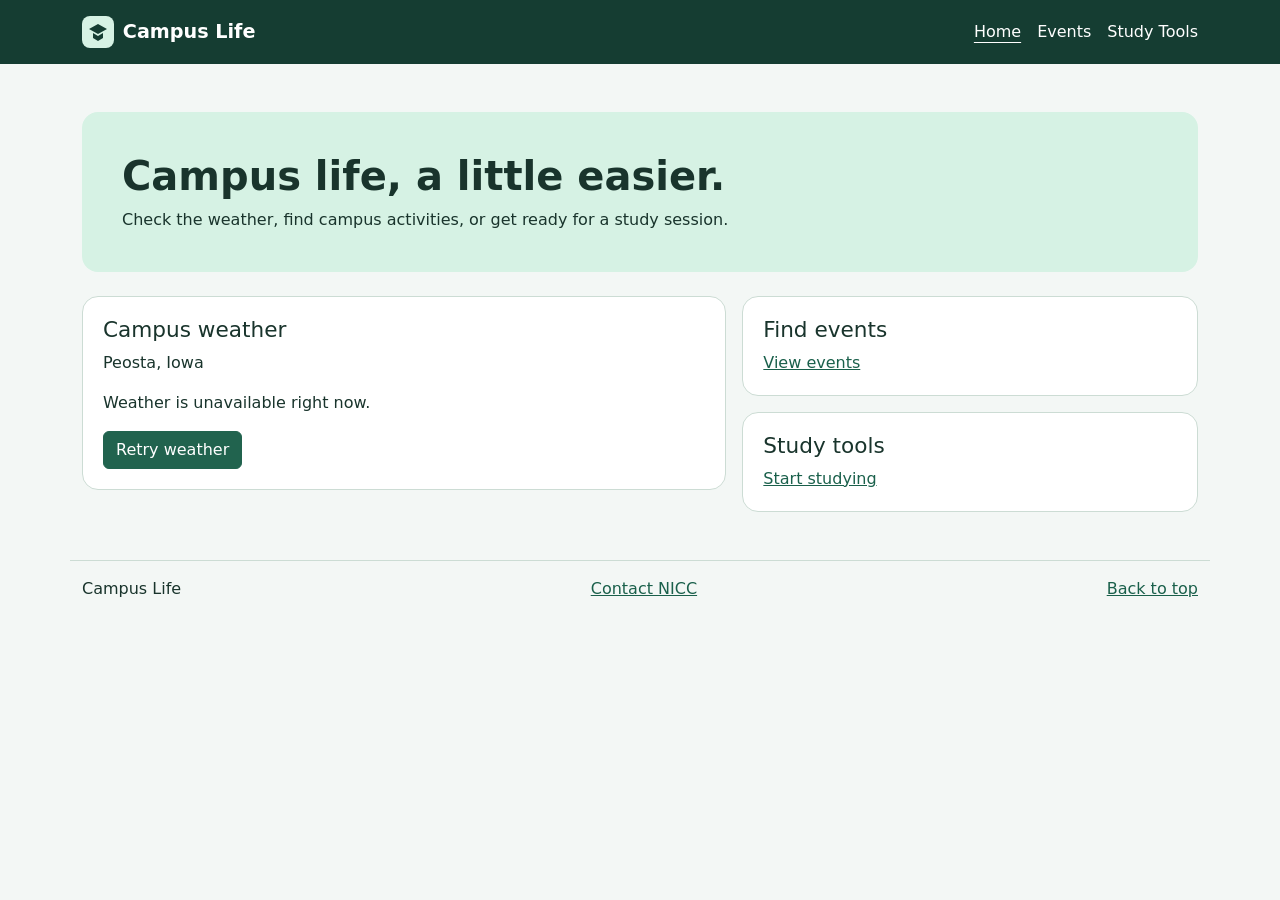
<file: index.html>
<!doctype html>
<html lang="en">
<head>
  <meta charset="utf-8">
  <meta name="viewport" content="width=device-width, initial-scale=1">
  <title>Home | Campus Life</title>
  <link rel="stylesheet" href="https://cdn.jsdelivr.net/npm/bootstrap@5.3.3/dist/css/bootstrap.min.css">
  <link rel="stylesheet" href="css/style.css">
  <script src="js/script.js" defer></script>
</head>
<body id="top">
  <a class="visually-hidden-focusable skip-link" href="#main">Skip to content</a>
  <!-- Each page uses the same navigation. -->
  <header class="site-header">
    <div class="container header-content">
      <a class="brand" href="index.html"><img src="images/campus.svg" alt="" width="32" height="32"> Campus Life</a>
      <nav aria-label="Main navigation"><a href="index.html" aria-current="page">Home</a> <a href="events.html">Events</a> <a href="study.html">Study Tools</a></nav>
    </div>
  </header>
  <main id="main" tabindex="-1" class="container py-4 py-md-5">
    <div class="intro">
      <h1>Campus life, a little easier.</h1>
      <p>Check the weather, find campus activities, or get ready for a study session.</p>
    </div>
    <!-- Bootstrap columns stack on small screens. -->
    <div class="row g-3">
<section class="col-md-7"><div class="panel">
<h2>Campus weather</h2><p class="place">Peosta, Iowa</p>
<p id="weather" role="status">Loading weather…</p>
<button class="btn btn-primary" id="weather-button" type="button">Refresh weather</button>
</div></section>
<section class="col-md-5"><div class="panel mb-3"><h2>Find events</h2><a href="events.html">View events</a></div>
<div class="panel"><h2>Study tools</h2><a href="study.html">Start studying</a></div></section>
    </div>
  </main>
  <footer class="container site-footer">
    <span>Campus Life</span><a href="https://www.nicc.edu/contact/">Contact NICC</a><a href="#top">Back to top</a>
  </footer>
</body>
</html>
</file>
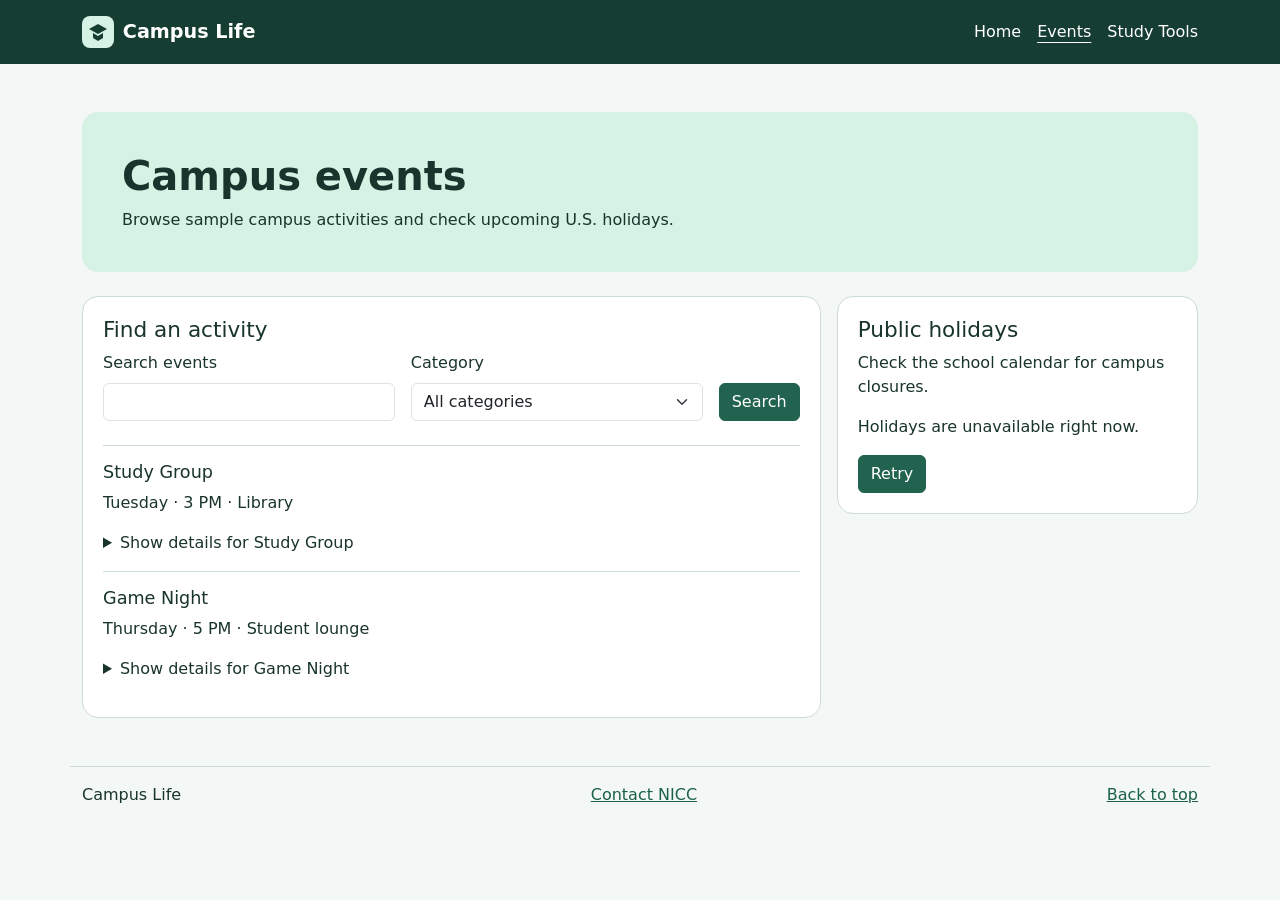
<file: events.html>
<!doctype html>
<html lang="en">
<head>
  <meta charset="utf-8">
  <meta name="viewport" content="width=device-width, initial-scale=1">
  <title>Events | Campus Life</title>
  <link rel="stylesheet" href="https://cdn.jsdelivr.net/npm/bootstrap@5.3.3/dist/css/bootstrap.min.css">
  <link rel="stylesheet" href="css/style.css">
  <script src="js/script.js" defer></script>
</head>
<body id="top">
  <a class="visually-hidden-focusable skip-link" href="#main">Skip to content</a>
  <!-- Each page uses the same navigation. -->
  <header class="site-header">
    <div class="container header-content">
      <a class="brand" href="index.html"><img src="images/campus.svg" alt="" width="32" height="32"> Campus Life</a>
      <nav aria-label="Main navigation"><a href="index.html">Home</a> <a href="events.html" aria-current="page">Events</a> <a href="study.html">Study Tools</a></nav>
    </div>
  </header>
  <main id="main" tabindex="-1" class="container py-4 py-md-5">
    <div class="intro">
      <h1>Campus events</h1>
      <p>Browse sample campus activities and check upcoming U.S. holidays.</p>
    </div>
    <!-- Bootstrap columns stack on small screens. -->
    <div class="row g-3">
<section class="col-lg-8"><div class="panel">
<h2>Find an activity</h2>
<form id="event-form" class="row g-3 align-items-end mb-4">
<div class="col-sm"><label for="event-search" class="form-label">Search events</label><input class="form-control" id="event-search" type="search"></div>
<div class="col-sm"><label for="event-category" class="form-label">Category</label><select id="event-category" class="form-select"><option value="">All categories</option><option>School</option><option>Social</option></select></div>
<div class="col-sm-auto"><button class="btn btn-primary">Search</button></div>
</form>
<p id="event-status" role="status"></p>
<article class="event" data-category="School"><h3>Study Group</h3><p>Tuesday · 3 PM · Library</p><details><summary>Show details for Study Group</summary><p>Bring an assignment or a topic you want to work on with classmates.</p></details></article>
<article class="event" data-category="Social"><h3>Game Night</h3><p>Thursday · 5 PM · Student lounge</p><details><summary>Show details for Game Night</summary><p>Stop by for board games and meet other students.</p></details></article>
</div></section>
<section class="col-lg-4"><div class="panel"><h2>Public holidays</h2><p>Check the school calendar for campus closures.</p><p id="holiday-status" role="status">Loading holidays…</p><ul id="holidays"></ul><button class="btn btn-primary" id="holiday-retry" type="button" hidden>Retry</button></div></section>
    </div>
  </main>
  <footer class="container site-footer">
    <span>Campus Life</span><a href="https://www.nicc.edu/contact/">Contact NICC</a><a href="#top">Back to top</a>
  </footer>
</body>
</html>
</file>
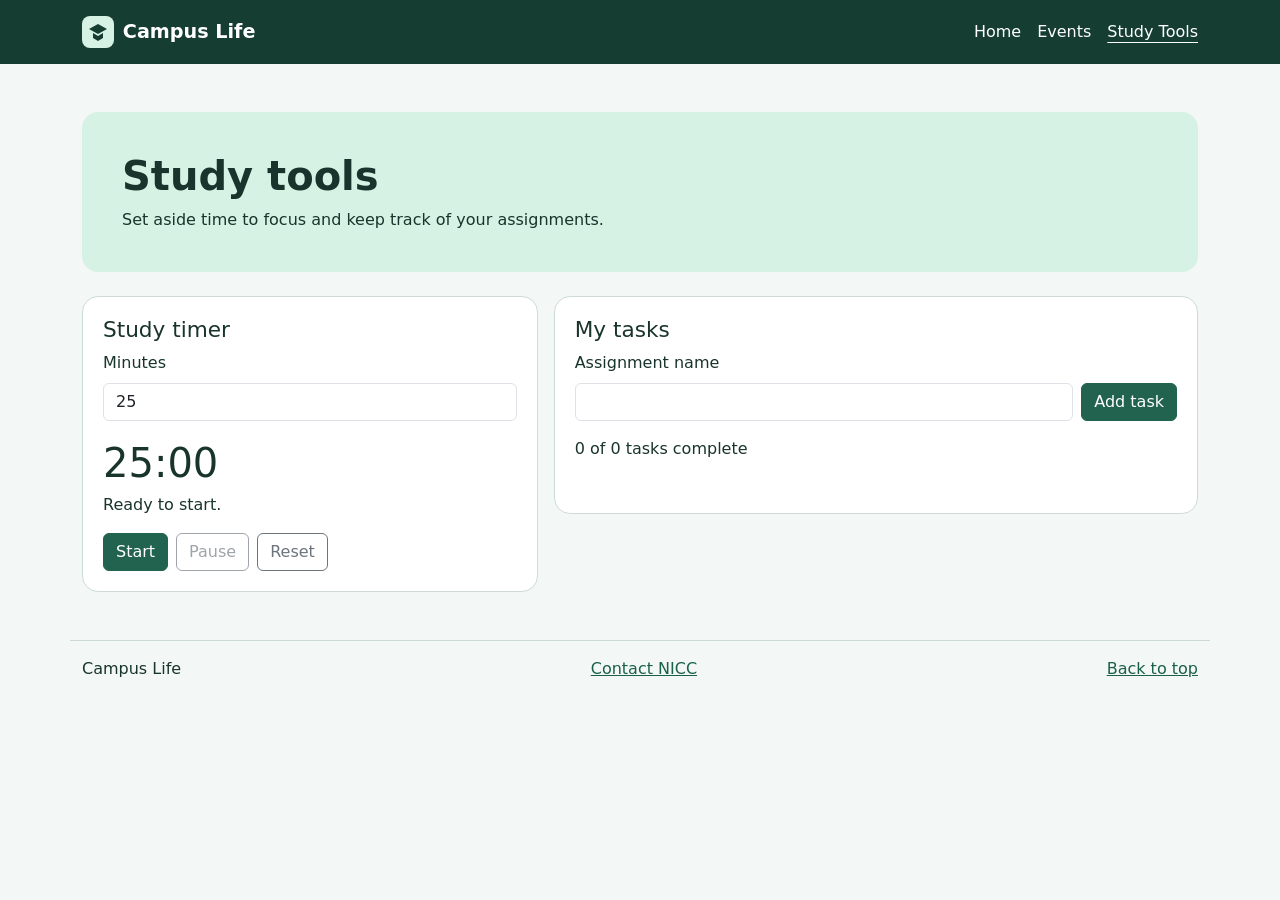
<file: study.html>
<!doctype html>
<html lang="en">
<head>
  <meta charset="utf-8">
  <meta name="viewport" content="width=device-width, initial-scale=1">
  <title>Study Tools | Campus Life</title>
  <link rel="stylesheet" href="https://cdn.jsdelivr.net/npm/bootstrap@5.3.3/dist/css/bootstrap.min.css">
  <link rel="stylesheet" href="css/style.css">
  <script src="js/script.js" defer></script>
</head>
<body id="top">
  <a class="visually-hidden-focusable skip-link" href="#main">Skip to content</a>
  <!-- Each page uses the same navigation. -->
  <header class="site-header">
    <div class="container header-content">
      <a class="brand" href="index.html"><img src="images/campus.svg" alt="" width="32" height="32"> Campus Life</a>
      <nav aria-label="Main navigation"><a href="index.html">Home</a> <a href="events.html">Events</a> <a href="study.html" aria-current="page">Study Tools</a></nav>
    </div>
  </header>
  <main id="main" tabindex="-1" class="container py-4 py-md-5">
    <div class="intro">
      <h1>Study tools</h1>
      <p>Set aside time to focus and keep track of your assignments.</p>
    </div>
    <!-- Bootstrap columns stack on small screens. -->
    <div class="row g-3">
<section class="col-md-5"><div class="panel"><h2>Study timer</h2>
<label for="minutes" class="form-label">Minutes</label><input class="form-control" id="minutes" type="number" min="1" max="120" value="25">
<p class="countdown" id="countdown" role="timer">25:00</p><p id="timer-status" role="status">Ready to start.</p>
<div class="d-flex flex-wrap gap-2"><button class="btn btn-primary" id="start" type="button">Start</button><button class="btn btn-outline-secondary" id="pause" type="button" disabled>Pause</button><button class="btn btn-outline-secondary" id="reset" type="button">Reset</button></div>
</div></section>
<section class="col-md-7"><div class="panel"><h2>My tasks</h2>
<form id="task-form"><label for="task-input" class="form-label">Assignment name</label><div class="d-flex gap-2"><input class="form-control" id="task-input" maxlength="100" required><button class="btn btn-primary text-nowrap">Add task</button></div></form>
<p id="task-count" class="mt-3" role="status"></p><ul id="tasks" class="list-group"></ul><p id="task-storage" class="mt-2" role="status"></p>
</div></section>
    </div>
  </main>
  <footer class="container site-footer">
    <span>Campus Life</span><a href="https://www.nicc.edu/contact/">Contact NICC</a><a href="#top">Back to top</a>
  </footer>
</body>
</html>
</file>
<file: css/style.css>
/* Shared page colors and navigation. */
body {
  background: #f3f7f5;
  color: #19342c;
}
.site-header {
  background: #153d32;
  color: white;
}
.header-content, .site-footer, nav, .brand {
  display: flex;
  align-items: center;
  flex-wrap: wrap;
  gap: 1rem;
}
.header-content, .site-footer {
  justify-content: space-between;
  padding-block: 1rem;
}
.site-header a {
  color: white;
  text-decoration: none;
}
nav a {
  padding-block: .25rem;
}
nav a:hover, nav a[aria-current="page"] {
  text-decoration: underline;
  text-underline-offset: .3em;
}
.brand {
  gap: .55rem;
  font-size: 1.2rem;
  font-weight: 700;
}
.skip-link {
  background: white;
  padding: .5rem;
  position: absolute;
  z-index: 2;
}
a {
  color: #1a604b;
}
:focus-visible {
  outline: 3px solid #bb5925;
  outline-offset: 3px;
}

/* Page introduction and feature cards. */
.intro {
  background: #d6f2e4;
  border-radius: 1rem;
  margin-bottom: 1.5rem;
  padding: clamp(1rem, 4vw, 2.5rem);
}
h1 {
  font-weight: 750;
}
.intro p {
  margin-bottom: 0;
}
.panel {
  background: white;
  border: 1px solid #ccdcd4;
  border-radius: 1rem;
  padding: 1.25rem;
}
.panel h2 {
  font-size: 1.35rem;
}
.event {
  border-top: 1px solid #ccdcd4;
  padding-block: 1rem;
}
.event h3 {
  font-size: 1.1rem;
}
.countdown {
  font-size: 2.5rem;
  font-variant-numeric: tabular-nums;
  margin: .75rem 0 0;
}
.btn-primary {
  --bs-btn-bg: #21634e;
  --bs-btn-border-color: #21634e;
  --bs-btn-hover-bg: #153d32;
  --bs-btn-hover-border-color: #153d32;
}
.task-name {
  overflow-wrap: anywhere;
}
.site-footer {
  border-top: 1px solid #ccdcd4;
}
@media (max-width: 575px) {
  .header-content {
    align-items: flex-start;
    flex-direction: column;
  }
}
</file>
